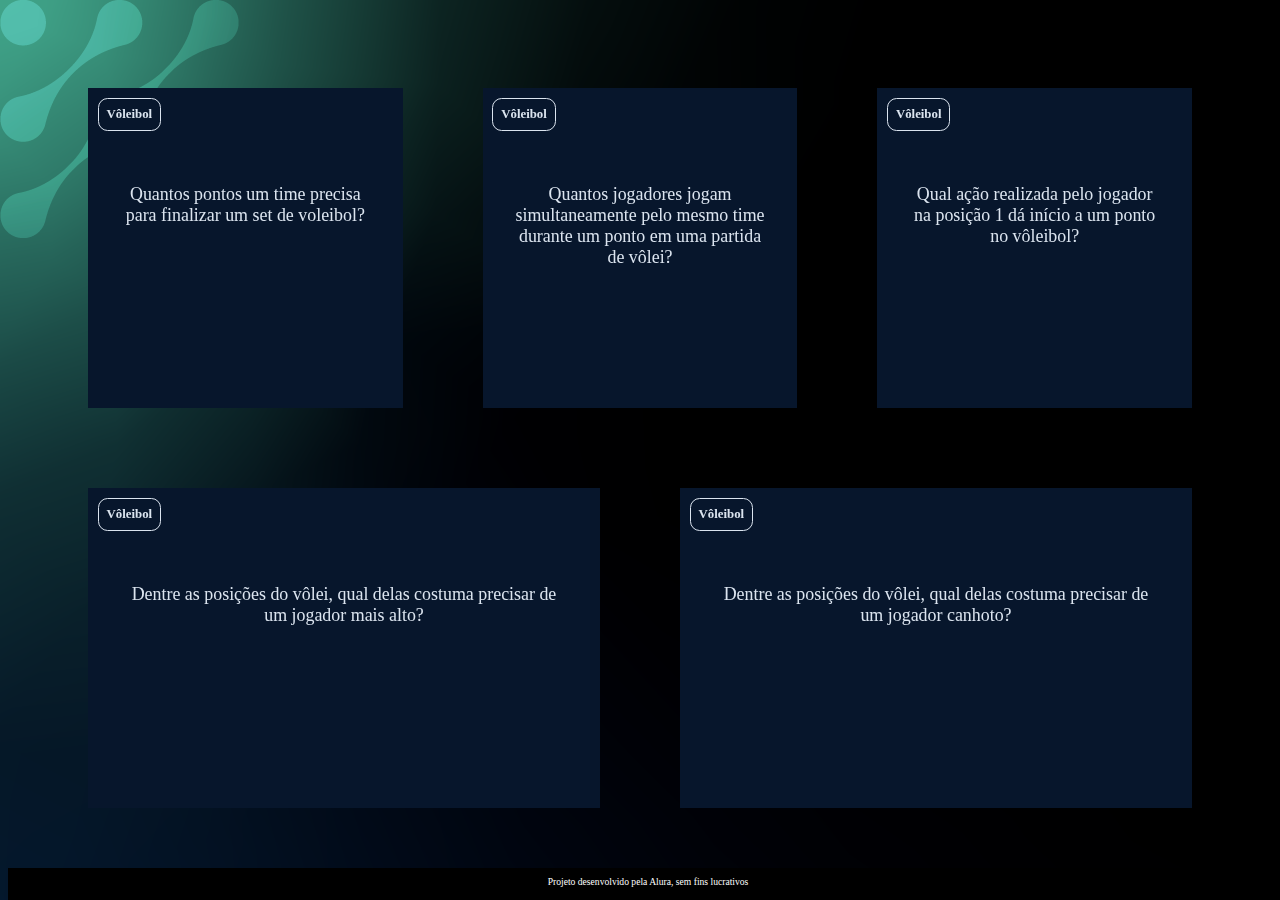
<file: loiro/index.html>
<!DOCTYPE html>
<html lang="pt-br">
<head>
    <meta charset="UTF-8">
    <meta name="viewport" content="width=device-width, initial-scale=1.0">
    <link rel="stylesheet" href="assets/style.css">
    <title>Flashcard</title>
</head>
<body> 
    <main>
        <section id="container">
            <!-- <article class="cartao">
                <div class="cartao__conteudo">
                    <h3>Programação</h3>
                    <div class="cartao__conteudo__pergunta">
                        <p>O que é JavaScript?</p>
                    </div>
                    <div class="cartao__conteudo__resposta">
                        <p>O JavaScript é uma linguagem de programação</p>
                    </div>
                </div>
            </article> -->
        </section>
    </main>
    <footer>
        <p>Projeto desenvolvido pela Alura, sem fins lucrativos</p>
    </footer>
    <script src="app.js"></script>
    <script src="perguntas.js"></script>
</body>
</html>
</file>
<file: loiro/assets/style.css>
:root {
    --text-color: #DBE4EF;
    --card-front-color: #07162c;
    --card-back-color: #380717;
}

body {
    background: url('img/bg-desktop.webp');
    font-family: Bai Jamjuree;
}

#container {
    display: flex; 
    flex-wrap: wrap;
    justify-content: space-between;
    padding: 4rem;
    gap: 3rem;
}

.cartao {
    margin: 1rem 1rem;
    height: 20rem;
    flex-grow: 1;
    flex-basis: calc(33% - 6rem);
}

.cartao__conteudo {
    background-color: var(--card-front-color);
    text-align: center;
    /* background-color: aquamarine; */
    height: 100%;
    transform-style: preserve-3d;
    transition: transform 300ms ease-in-out;
}

.cartao__conteudo h3 {
    color: var(--text-color);
    border: 1px solid var(--text-color);
    text-align: left;
    padding: 0.5rem;
    position: absolute;
    margin: 0.6rem;
    border-radius: 0.6rem;
    font-size: 1vw;
    backface-visibility: hidden;
}

.cartao__conteudo p {
    margin-top: 1rem;
    padding: 2rem;
    margin-top: 4rem;
    font-size: 1.4vw;
}

.cartao__conteudo__pergunta p {
    color: var(--text-color);
    font-weight: 500;
}

.cartao__conteudo__resposta p {
    color: var(--card-back-color);
    font-weight: 700;
}

.cartao.active .cartao__conteudo {
    transform: rotateY(180deg);
}

.cartao__conteudo__pergunta,
.cartao__conteudo__resposta {
    backface-visibility: hidden;
    position: absolute;
    height: 100%;
    width: 100%;
    box-sizing: border-box;
}

.cartao__conteudo__resposta {
    transform: rotateY(180deg);
    background-color: rgba(0, 244, 191, 0.2);
    border: 4px solid var(--card-back-color);
}

footer {
    background-color: black;
    color: white;
    position: fixed;
    bottom: 0;
    width: 100%;
    height: 2rem;
}

footer p {
    text-align: center;
    font-size: 0.6rem;
    margin-top: 0.5rem;
}

@media (max-width: 560px) {
    
    body {
        background: url('img/bg-mobile.webp'), no-repeat cover;
    }

    .cartao {
        flex: 1 0 calc(100% - 1rem)
    }

    .cartao__conteudo h3 {
        font-size: 3vw;
    }

    .cartao__conteudo p {
        font-size: 3.8vw;
    }
}
</file>
